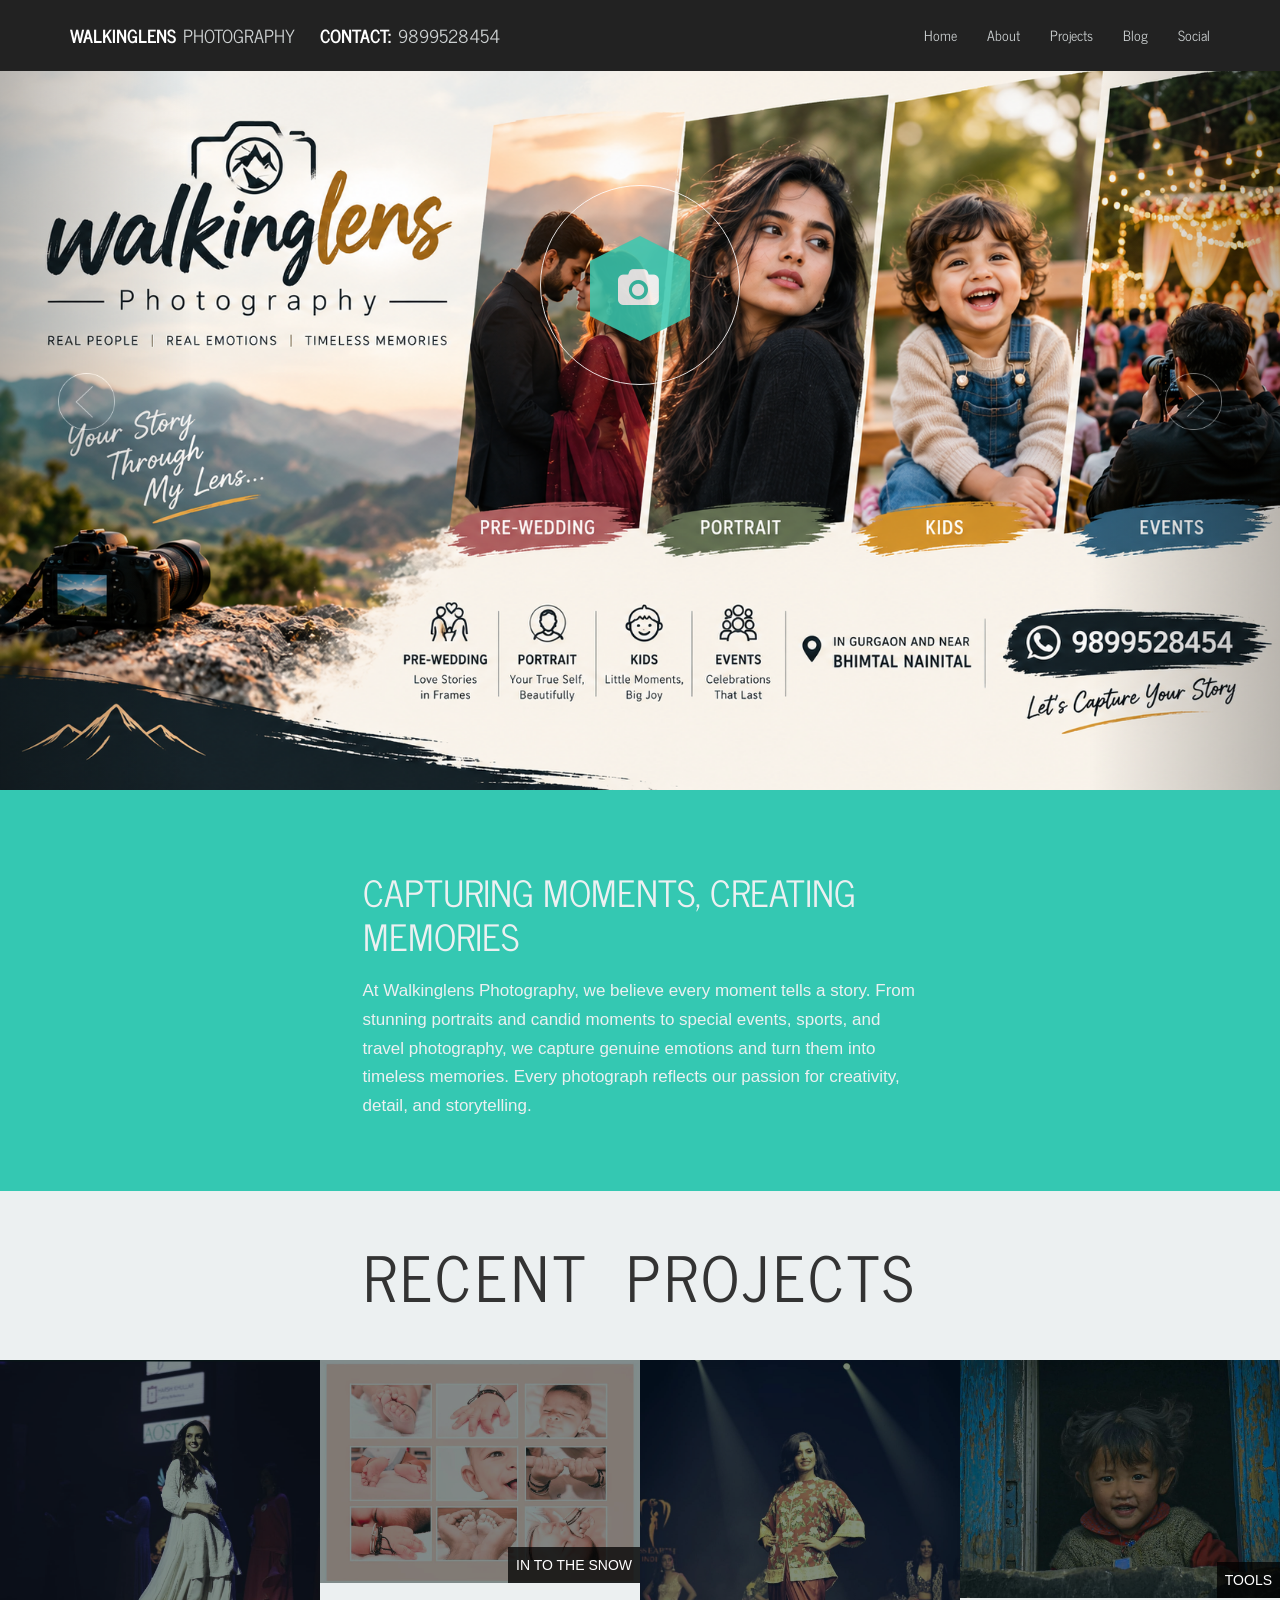
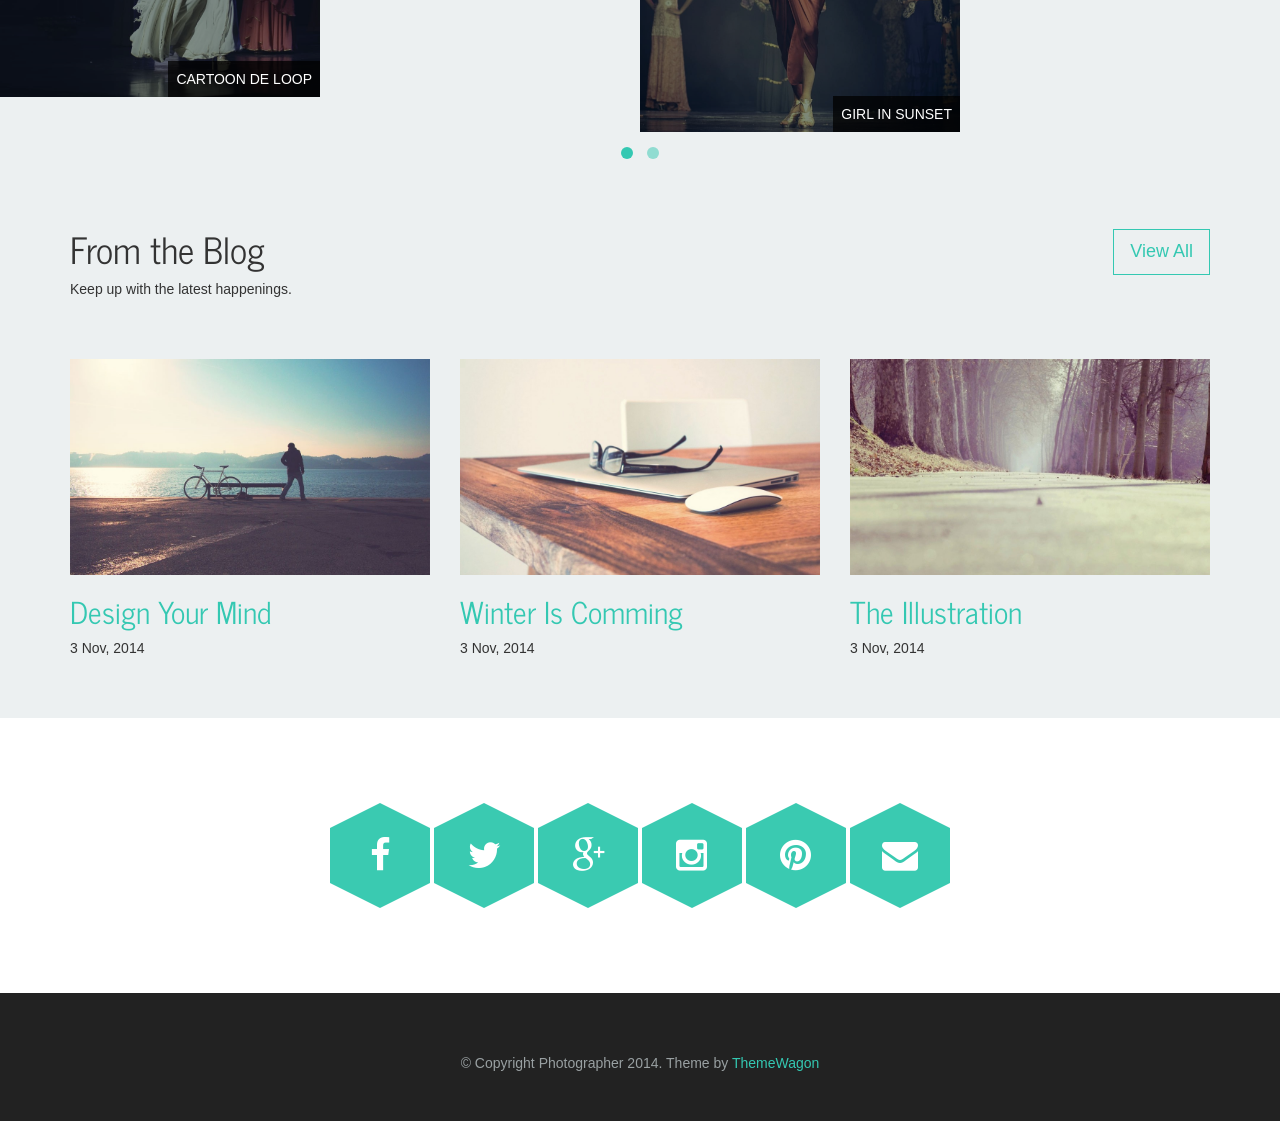
<file: index.html>
<!DOCTYPE html>
<!--[if lt IE 7]>      <html class="no-js lt-ie9 lt-ie8 lt-ie7"> <![endif]-->
<!--[if IE 7]>         <html class="no-js lt-ie9 lt-ie8"> <![endif]-->
<!--[if IE 8]>         <html class="no-js lt-ie9"> <![endif]-->
<!--[if gt IE 8]><!--> <html class="no-js"> <!--<![endif]-->
    <head>
        <meta charset="utf-8">
        <meta http-equiv="X-UA-Compatible" content="IE=edge">
        <title>WALKINGLENS PHOTOGRAPHY - Responsive html Bootstrap 3 based theme</title>
        <meta name="description" content="">
        <meta name="viewport" content="width=device-width, initial-scale=1">

        <link rel="stylesheet" href="css/bootstrap.min.css">
        <link href="css/font-awesome.min.css" rel="stylesheet">
        <!-- Important Owl stylesheet -->
        <link rel="stylesheet" href="owl-carousel/owl.carousel.css">
         
        <!-- Default Theme -->
        <link rel="stylesheet" href="owl-carousel/owl.theme.css">
        <link href='https://fonts.googleapis.com/css?family=Oswald:400,300,700' rel='stylesheet' type='text/css'>
        <link href='https://fonts.googleapis.com/css?family=News+Cycle:400,700' rel='stylesheet' type='text/css'>
        <link rel="stylesheet" href="css/main.css">

        <script src="js/vendor/modernizr-2.6.2-respond-1.1.0.min.js"></script>
    </head>


    <body>
        <!--[if lt IE 7]>
            <p class="browsehappy">You are using an <strong>outdated</strong> browser. Please <a href="http://browsehappy.com/">upgrade your browser</a> to improve your experience.</p>
        <![endif]-->

        <div id="top" class="navbar navbar-dark navbar-fixed-top" role="navigation">
            <div class="container">
                <div class="navbar-header">
                    <button type="button" class="navbar-toggle" data-toggle="collapse" data-target=".navbar-collapse">
                        <span class="sr-only">Toggle navigation</span>
                        <i class="fa fa-bars fa-2x"></i>
                    </button>
                    <a class="navbar-brand" href="#">
                        <strong>WALKINGLENS</strong> PHOTOGRAPHY
                        &nbsp;&nbsp;&nbsp;
                        <strong>CONTACT:</strong> 9899528454
                    </a>
                </div>
                <div class="collapse navbar-collapse">
                    <ul class="nav navbar-nav navbar-right">
                        <li class="active"><a href="#carousel-header">Home</a></li>
                        <li><a href="#about">About</a></li>
                        <li><a href="#projects">Projects</a></li>
                        <li><a href="#blog">Blog</a></li>
                        <li><a href="#social">Social</a></li>
                    </ul>
                </div><!--/.navbar-collapse -->
            </div>
        </div>



        <div id="carousel-header" class="carousel slide" data-ride="carousel" data-interval="8000">

            <!-- Wrapper for slides -->
            <div class="carousel-inner">
                <div class="camera-icon hidden-sm hidden-xs">
                    <div class="circle">
                        <div class="hexagon">
                          <a href="portfolio.html" id="cameraBtn">
                            <i class="fa  fa-camera"></i>
                          </a>     
                        </div>
                    </div>
                </div>

                <div class="item active">
                    <img src="img/slide1.jpg" alt="">
                </div>

                <div class="item">
                    <img src="img/slide2.jpg" alt="">
                </div>
            </div>

            <!-- Controls -->
            <a class="left carousel-control" href="#carousel-header" role="button" data-slide="prev">
                <img src="img/left.png" alt="Previous">
            </a>
            <a class="right carousel-control" href="#carousel-header" role="button" data-slide="next">
                <img src="img/right.png" alt="Next">
            </a>
        </div>




        <div id="about" class="content-block content-block-cyan">
            <div class="container">
                <div class="row">
                    <div class="col-md-6 col-md-offset-3">
                        <h1>Capturing Moments, Creating Memories</h1>
                        <p>
                            At Walkinglens Photography, we believe every moment tells a story. From stunning portraits and candid moments to special events, sports, and travel photography, we capture genuine emotions and turn them into timeless memories. Every photograph reflects our passion for creativity, detail, and storytelling.
                        </p>
                    </div>
                </div>
            </div>
        </div>


        <div id="projects" class="recent-projects">
            <div class="recent-projects-title">
                Recent Projects
            </div>

            <div class="recent-projects-content content-block-gray">
                <div id="owl-example" class="owl-carousel">
                    <div>
                        <img src="img/recent1.jpg" alt="">
                        <a href="#">Cartoon de loop</a>
                    </div>
                    <div>
                        <img src="img/recent2.jpg" alt="">
                        <a href="#">In to the snow</a>
                    </div>
                    <div>
                        <img src="img/recent3.jpg" alt="">
                        <a href="#">girl in sunset</a>
                    </div>
                    <div>
                        <img src="img/recent4.jpg" alt="">
                        <a href="#">Tools</a>
                    </div>
                    <div>
                        <img src="img/recent5.jpg" alt="">
                        <a href="#">Sunrise in west</a>
                    </div>
                    <div>
                        <img src="img/recent6.jpg" alt="">
                        <a href="#">girl in sunset</a>
                    </div>
                    <div>
                        <img src="img/recent4.jpg" alt="">
                        <a href="#">Lorem Ipsum</a>
                    </div>
                </div>
            </div>
        </div><!-- /.recent-projects -->



        <div id="blog" class="content-block content-block-gray">
            <div class="container">
                <header class="block-heading cleafix">
                    <a href="#" class="btn btn-o btn-lg pull-right">View All</a>
                    <h1>From the Blog</h1>
                    <p>Keep up with the latest happenings.</p>
                </header>
                <section class="block-body">
                    <div class="row">
                        <div class="col-sm-4 blog-post">
                            <img src="img/bike_water1-1000x600.jpg" alt="Design Your Mind">
                            <a href="#"><h2>Design Your Mind</h2></a>
                            <div class="date">3 Nov, 2014</div>
                        </div>
                        <div class="col-sm-4 blog-post">
                            <img src="img/mac_glasses1-1000x600.jpg" alt="Winter Is Comming">
                            <a href="#"><h2>Winter Is Comming</h2></a>
                            <div class="date">3 Nov, 2014</div>
                        </div>
                        <div class="col-sm-4 blog-post">
                            <img src="img/road-1000x600.jpg" alt="The Illustration">
                            <a href="#"><h2>The Illustration</h2></a>
                            <div class="date">3 Nov, 2014</div>
                        </div>
                    </div>
                </section>
            </div><!--/container-->
        </div><!-- /.content-block content-blog-gray -->


        <div id="social" class="content-block">
            <div class="container text-center">
                <div class="hexagon"><a href="#"><i class="fa fa-facebook"></i></a></div>
                <div class="hexagon"><a href="#"><i class="fa fa-twitter"></i></a></div>
                <div class="hexagon"><a href="#"><i class="fa fa-google-plus"></i></a></div>
                <div class="hexagon"><a href="#"><i class="fa fa-instagram"></i></a></div>
                <div class="hexagon"><a href="#"><i class="fa fa-pinterest"></i></a></div>
                <div class="hexagon"><a href="#"><i class="fa fa-envelope"></i></a></div>
            </div>
        </div>


        <footer class="content-block content-block-dark">
            <p>&copy; Copyright Photographer 2014. Theme by <a href="https://themewagon.com/" target="_blank"> ThemeWagon</a></p>
        </footer>     

        <script src="js/jquery-2.1.3.min.js"></script>
        <script>window.jQuery || document.write('<script src="js/vendor/jquery-1.11.0.min.js"><\/script>')</script>

        <script src="js/vendor/bootstrap.min.js"></script>
        <!-- Include js plugin -->
        <script src="owl-carousel/owl.carousel.js"></script>

        <script src="js/main.js"></script>

    </body>
</html>
</file>
<file: css/main.css>
/*
Theme Name:    Photographer
Theme URI:     http://ThemeWagon.com/photographer
Author:        ThemeWagon
Author URI:    http://ThemeWagon.com/
Description:   Photographer is a single page html template based on bootstrap 3
Version:       1.0.0
License:       GNU General Public License v2 or later
License URI:   http://www.gnu.org/licenses/gpl-2.0.html
*/




/* ========================================================================== 
    General 
========================================================================== */
h1,h2,h3,h4,h5,h6,.navbar {
    /*font-family:'Oswald';*/
    font-family: 'News Cycle', sans-serif;
    /*font-weight:100;*/
    font-weight: 400;
}

body {
    padding-top: 70px;
}

a {
    /*transition*/
    -webkit-transition:all 0.3s;
    -moz-transition:all 0.3s;
    -o-transition:all 0.3s;
    transition:all 0.3s;
}

a {
    color:#34c8b2;
}

a:hover {
    color:#ec343c;
    text-decoration: none;
}
.btn-o {
    border:1px solid #34c8b2;
    /*border-radius*/
    -webkit-border-radius:0px;
    -moz-border-radius:0px;
    border-radius:0px;
    color:#34c8b2;
}

.btn-o:hover {
    color:white;
    background:#34c8b2;
}

img {
    max-width:100%;
    max-height: 100%;
}

.hexagon {
    width:100px;
    height:55px;
    background:#3acab1;
    position:relative;
    /*transition*/
    -webkit-transition:all 0.3s;
    -moz-transition:all 0.3s;
    -o-transition:all 0.3s;
    transition:all 0.3s;
}

.hexagon:before {
    content:"";
    position:absolute;
    top:-25px;
    left:0;
    width:0;
    height:0;
    border-left:50px solid transparent;
    border-right:50px solid transparent;
    border-bottom:25px solid #3acab1;
    /*transition*/
    -webkit-transition:all 0.3s;
    -moz-transition:all 0.3s;
    -o-transition:all 0.3s;
    transition:all 0.3s;
}

.hexagon:after {
    content:"";
    position:absolute;
    bottom:-25px;
    left:0;
    width:0;
    height:0;
    border-left:50px solid transparent;
    border-right:50px solid transparent;
    border-top:25px solid #3acab1;
    /*transition*/
    -webkit-transition:all 0.3s;
    -moz-transition:all 0.3s;
    -o-transition:all 0.3s;
    transition:all 0.3s;
}

.hexagon:hover {
    background:#ec343c;
}

.hexagon:hover:before {
    border-bottom-color:#ec343c;
}

.hexagon:hover:after {
    border-top-color: #ec343c;
}


/* ========================================================================== 
Navigation 
========================================================================== */
.navbar-dark {
    background:#222222;
    z-index: 99999;
}

.navbar-dark a {
    /*color:rgb(153,160,162);*/
    color: rgb(205, 209, 210);
}

.navbar-brand {
    height:70px;
    padding:25px 15px;
}

.navbar-nav>li>a {
    padding-top:25px;
    padding-bottom:25px;
}

.navbar-brand strong {
    color:white;
    margin-right:2px;
}

.navbar-brand:hover {
    color:#ec343c;
    text-decoration:none;
}

.nav>li>a:hover,.nav>li>a:focus {
    background-color:#ec343c;
    color: white;
}


/* ========================================================================== 
Caurosel
========================================================================== */
.carousel-control {
    z-index:9999;
}

.carousel-control>img {
    position:absolute;
    top:42%;
    width:30%;
}

.left.carousel-control>img {
    left:30%;
}

.right.carousel-control>img {
    right:30%;
}

.camera-icon {
    position:absolute;
    width:100%;
    left:0;
    top:0;
    text-align:center;
    z-index:99;
    padding-top: 9%;
}

.camera-icon .circle {
    width:200px;
    height:200px;
    line-height:200px;
    display:inline-block;
    /*border-radius*/
    -webkit-border-radius:100%;
    -moz-border-radius:100%;
    border-radius:100%;
    border:1px solid white;
    position:relative;
    color:white;
    opacity:.85;
}

.camera-icon .circle i {
    color:white;
    position:absolute;
    z-index:1;
    left:28px;
    top:8px;
    font-size:38px;
}

.camera-icon .circle .hexagon {
    display:inline-block;
    margin-top:75px;
    position: relative;
}


/* ========================================================================== 
content-block 
========================================================================== */
.content-block {
    padding:60px 0;
    width:100%;
}

.content-block-cyan {
    background:#34c8b2;
    color:#ECF0F1;
}

.content-block-cyan h1 {
    font-weight:100;
    text-transform:uppercase;
    margin-bottom: 30px;
}


/* ========================================================================== 
Recent works
========================================================================== */
.recent-projects-title {
    background: rgba(236, 240, 241, 1);
    color: #333;
    text-transform: uppercase;
    padding: 40px 0px;
    text-align: center;
    font-size: 62px;
    font-family: 'News Cycle', sans-serif;
    word-spacing: 17px;
    letter-spacing: 4px;
    font-weight: 400;
}

.owl-carousel .owl-item img {
    height:auto;
    width:100%;
    display:block;
    position:relative;
}

.owl-carousel .item {
    margin:0px;
}

.owl-item>div {
    position:relative;
}

.owl-item>div a {
    position:absolute;
    bottom:0px;
    padding:8px;
    background:rgba(0,0,0,0.75);
    right:0;
    color:white;
    text-transform:uppercase;
    z-index: 2;
}

.owl-carousel .owl-item div:before {
    top:0;
    right:0;
    bottom:0;
    left:0;
    position:absolute;
    content:'';
    background:rgba(5,27,26,1);
    z-index:1;
    opacity:0.5;
    /*transition*/
    -webkit-transition:opacity 0.4s;
    -moz-transition:opacity 0.4s;
    -o-transition:opacity 0.4s;
    transition:opacity 0.4s;
}

.owl-carousel .owl-item:hover div:before {
    opacity: 0;
}

.owl-theme .owl-controls .owl-page span {
    background: #34C8B2;
}


/* ========================================================================== 
blog 
========================================================================== */
.block-heading h1 {
    margin-top:0;
}

.content-block-gray {
    background:#ECF0F1;
}

.block-heading {
    margin-bottom: 60px;
}


/* ========================================================================== 
Social
========================================================================== */
#social {
    padding:110px 0;
}

#social .hexagon {
    display:inline-block;
}

#social .hexagon i {
    font-size:36px;
    color:white;
    line-height:55px;
    position:relative;
    z-index: 1;
}


/* ========================================================================== 
footer
========================================================================== */
footer.content-block {
    padding: 60px 0 38px;
    width: 100%;
}

.content-block-dark {
    background:#222222;
}

footer {
    text-align:center;
    color: rgb(153,160,162);
}


/* ========================================================================== 
Responsive styles
========================================================================== */

@media (max-width:768px) {
    .navbar-nav>li>a {
        padding-top:10px;
        padding-bottom:10px;
        text-align:center;
    }
    .navbar-toggle i {
        color:rgb(153,160,162);
    }
    .navbar-toggle {
        margin-top:14px;
    }
    .recent-projects-title {
        font-size:32px;
    }
    .blog-post {
        margin-bottom:40px;
    }
    #social .hexagon {
        margin-bottom:60px;
    }
    #social {
        padding-bottom: 70px;
    }
}
.zoom-effect {
  transform: scale(3);
  transition: all 0.8s ease;
  opacity: 0;
}

.content-block-cyan h1 {
    font-size: 36px;
    line-height: 1.2;
    font-weight: 400;
    text-transform: uppercase;
    margin-bottom: 20px;
}

.content-block-cyan p {
    font-size: 17px;
    line-height: 1.7;
}
</file>
